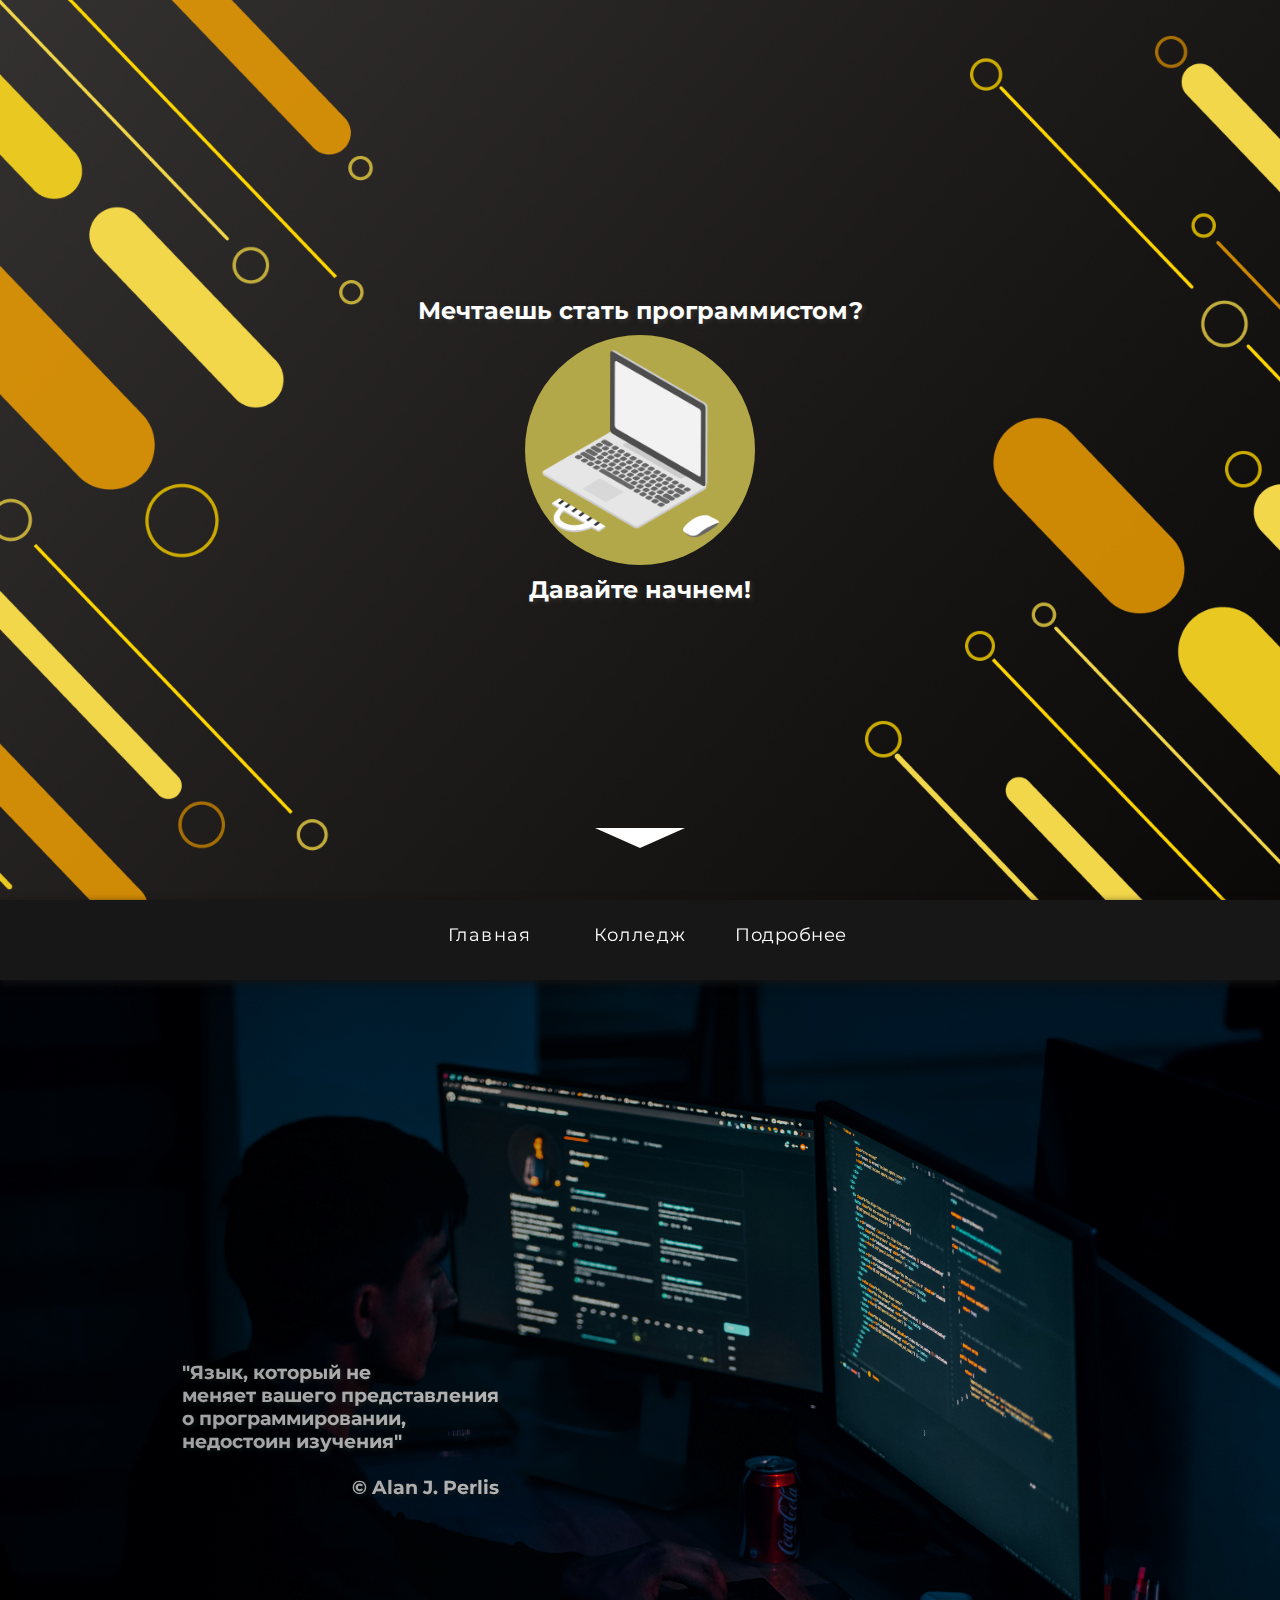
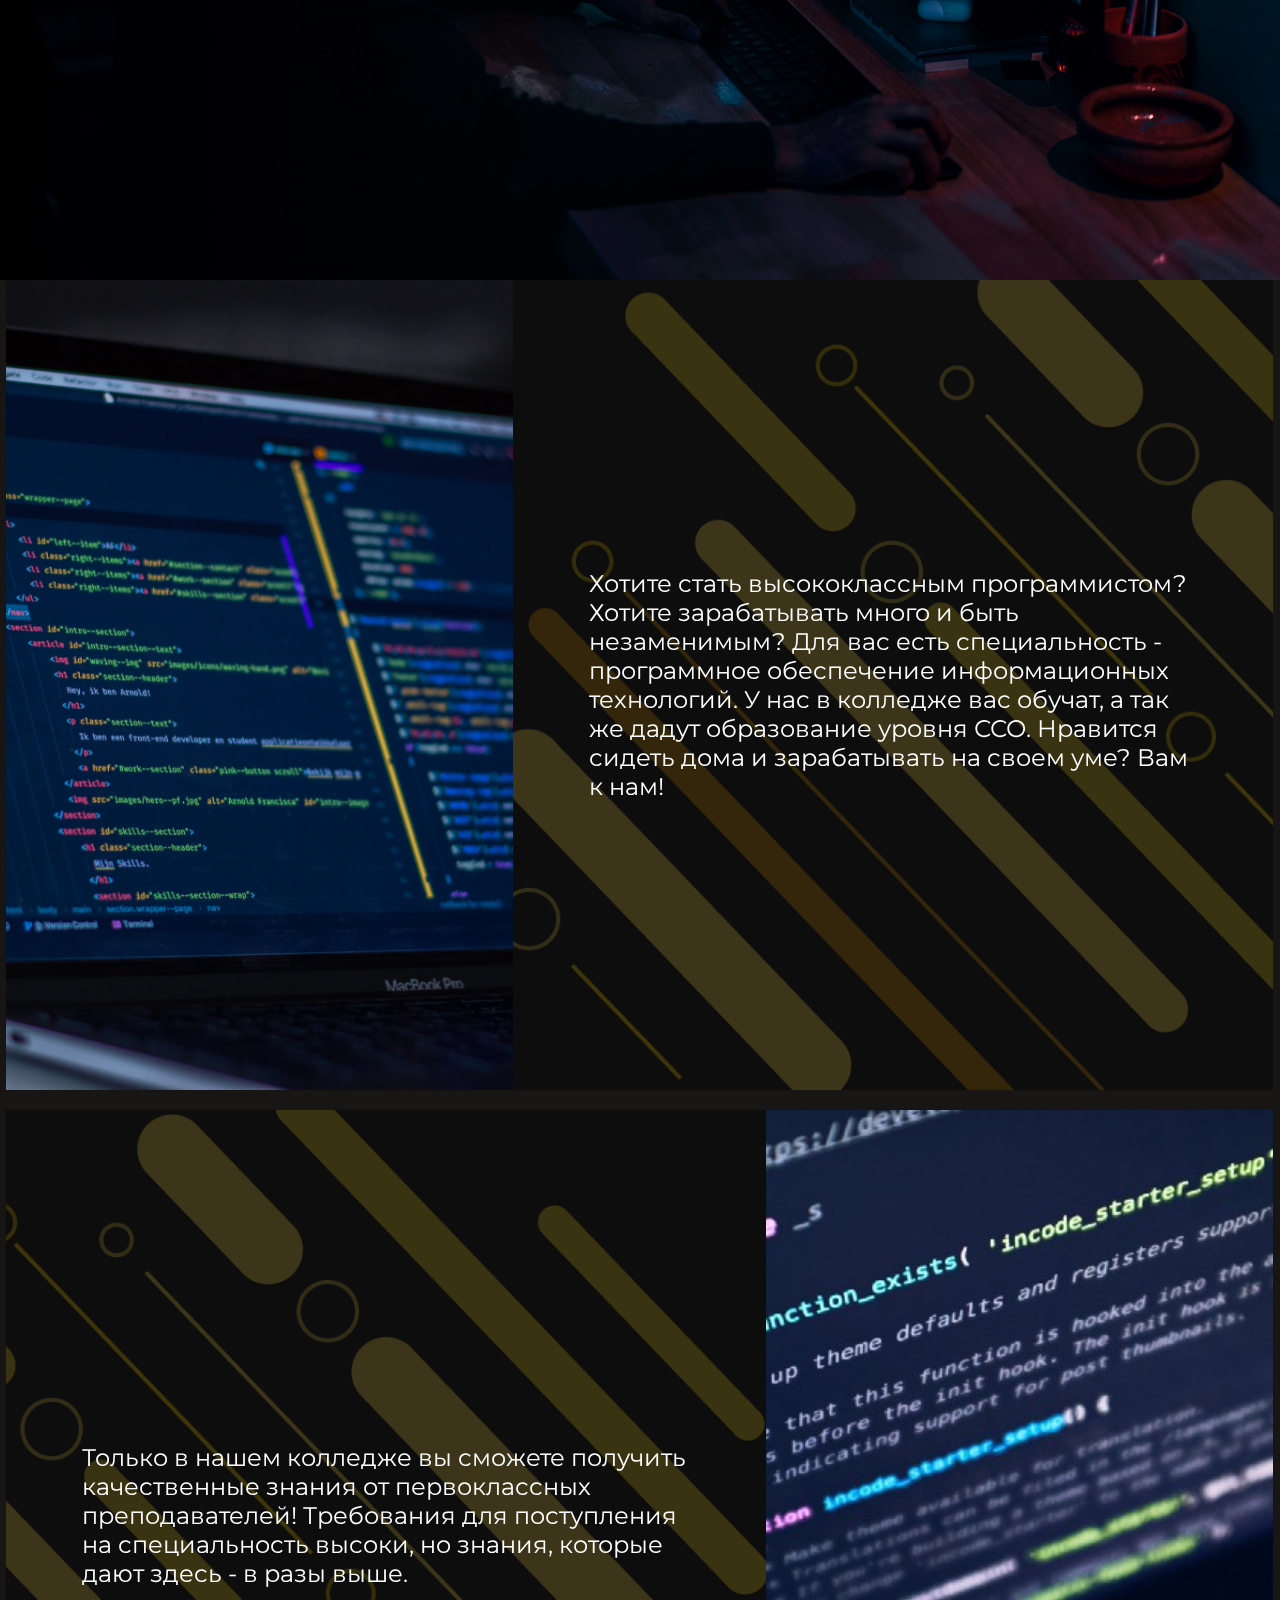
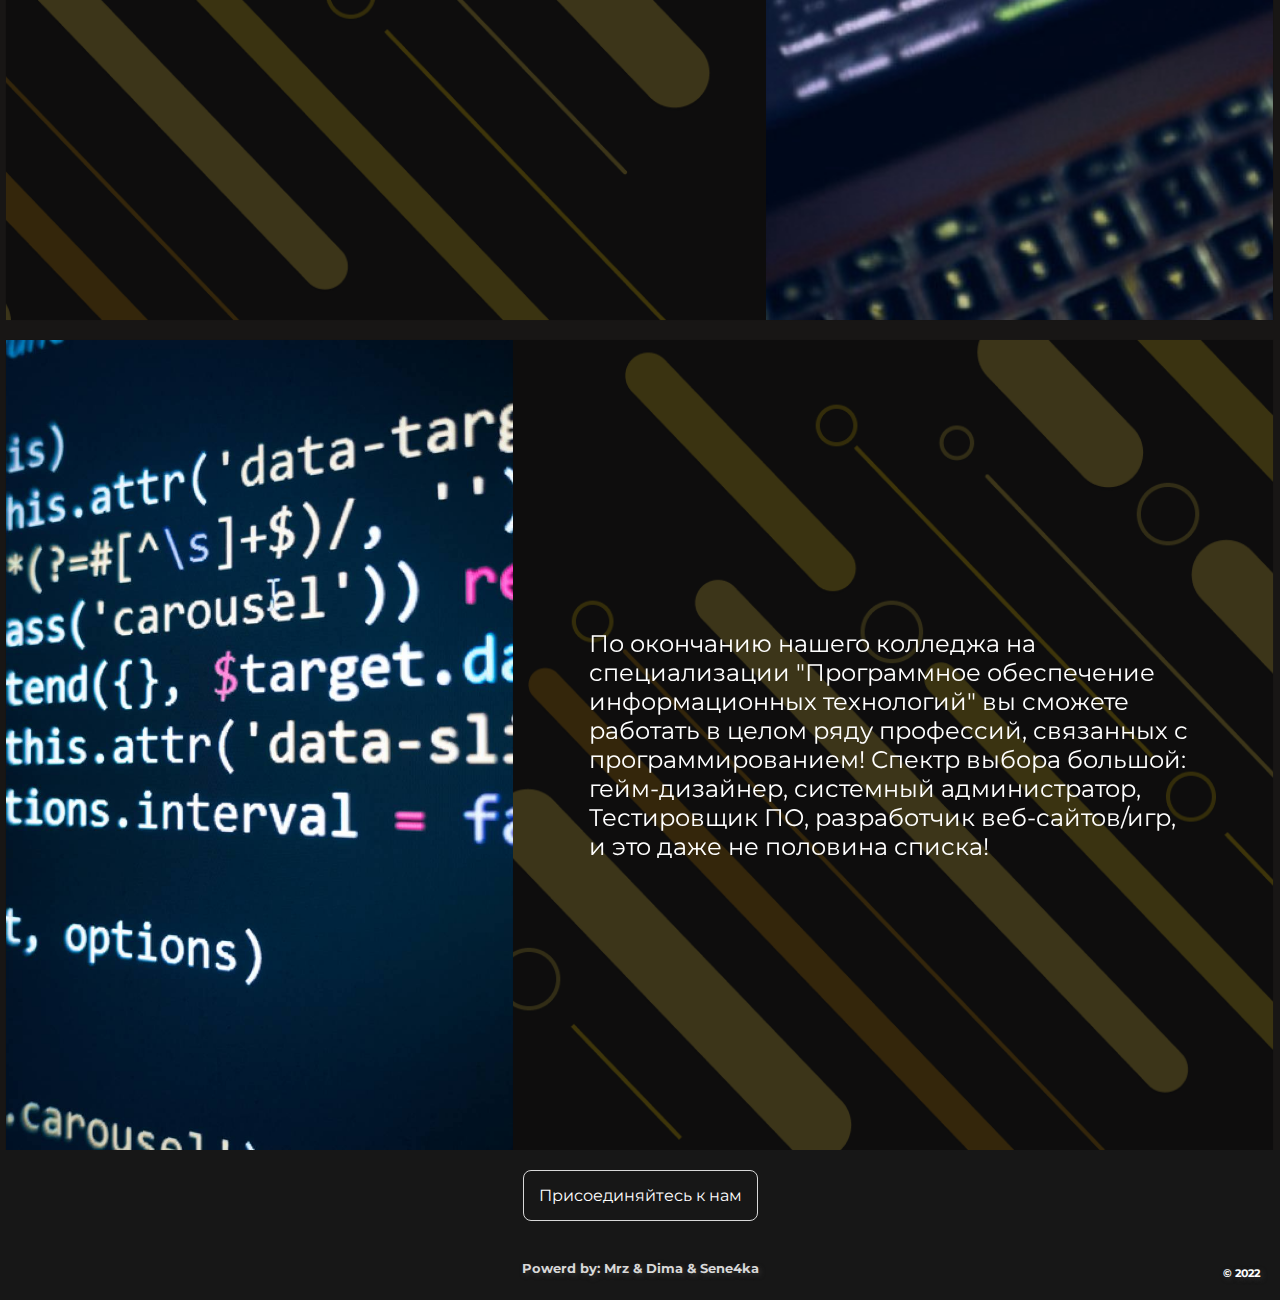
<file: index.html>
<!DOCTYPE html>
<html>

<head>
    <meta charset="UTF-8">
    <link rel="stylesheet" href="css/styles.css">
    <meta http-equiv="X-UA-Compatible" content="IE=edge">
    <meta name="viewport" content="width=device-width, initial-scale=1.0">
    <title>Site</title>
    <link rel="preconnect" href="https://fonts.gstatic.com" crossorigin>
    <link href="https://fonts.googleapis.com/css2?family=Montserrat:wght@500&display=swap" rel="stylesheet">
    <script src="https://code.jquery.com/jquery-3.5.1.js"
        integrity="sha256-QWo7LDvxbWT2tbbQ97B53yJnYU3WhH/C8ycbRAkjPDc=" crossorigin="anonymous"></script>
</head>

<body>
    <script type="text/javascript">
        $(document).on("click", ".wrapper_item_triangle", function (e) {
            e.preventDefault();
            var id = $(this).attr('href');
            var top = $(id).offset().top; // получаем координаты блока
            $('body, html').animate({ scrollTop: top }, 800); // плавно переходим к блоку
        });
    </script>
    <div class="meeting_wrapper">
        <h2 align="center">Мечтаешь стать программистом?</h2>
        <div class="wrapper_img_meeting">
            <div class="img_preview"></div>
        </div>
        <h2 align="center">Давайте начнем!</h2>
        <div class="wrapper_triangle">
            <a class="wrapper_item_triangle" href="#header">
                <div class="triangle"></div>
            </a>
        </div>
    </div>

    <header id="header">
        <a href="index.html" class="item-header_left">
            <p class="item_p">Главная</p>
            <div></div>
        </a>
        <a href="https://pgaek.by" target="_blank" class="item-header_bottom">
            <p class="item_p">Колледж</p>
            <div></div>
        </a>
        <a href="more.html" class="item-header_right">
            <p class="item_p">Подробнее</p>
            <div></div>
        </a>
    </header>

    <div class="wrapper_first_block">
        <div class="filter"></div>
        <div class="cit_right_wrapper">
            <h3 style="padding-left: 10px;" align="left" class="cit_h">
                "Язык, который не <br>меняет вашего представления<br> о программировании, <br>недостоин изучения"<br><br>
                <span style="float: right;">&#169; Alan J. Perlis</span>
            </h3>
        </div>
    </div>

    <div class="wrapper_second_block">
        <div class="wrapper_item_block">
            <div class="photo_block_item" id="first_photo"><!-- photo --></div>
            <div class="info_block_item"><span class="text_block_item">Хотите стать высококлассным программистом? Хотите зарабатывать много и быть незаменимым? Для вас есть специальность - программное обеспечение информационных технологий. У нас в колледже вас обучат, а так же дадут образование уровня ССО. Нравится сидеть дома и зарабатывать на своем уме? Вам к нам!</span></div>
        </div>
        <div class="wrapper_item_block alt">
            <div class="info_block_item"><span class="text_block_item">Только в нашем колледже вы сможете получить качественные знания от первоклассных преподавателей! Требования для поступления на специальность высоки, но знания, которые дают здесь - в разы выше.</span></div>
            <div class="photo_block_item" id="second_photo"></div>
        </div>
        <div class="wrapper_item_block" style="margin-bottom: 0px;">
            <div class="photo_block_item" id="third_photo"></div>
            <div class="info_block_item"><span class="text_block_item">По окончанию нашего колледжа на специализации "Программное обеспечение информационных технологий" вы сможете работать в целом ряду профессий, связанных с программированием! Спектр выбора большой: гейм-дизайнер, системный администратор, Тестировщик ПО, разработчик веб-сайтов/игр, и это даже не половина списка!</span></div>
        </div>
    </div>

    <footer>
        <div class="wrapper_join"><a href="https://pgaek.by" target="_blank" class="join_a">Присоединяйтесь к нам</a></div>
        <br>
        <h5 class="powerd_info">Powerd by: Mrz & Dima & Sene4ka</h5>
        <h6 class="auth_privacy">&#169; 2022</h6>
    </footer>
</body>

</html>
</file>
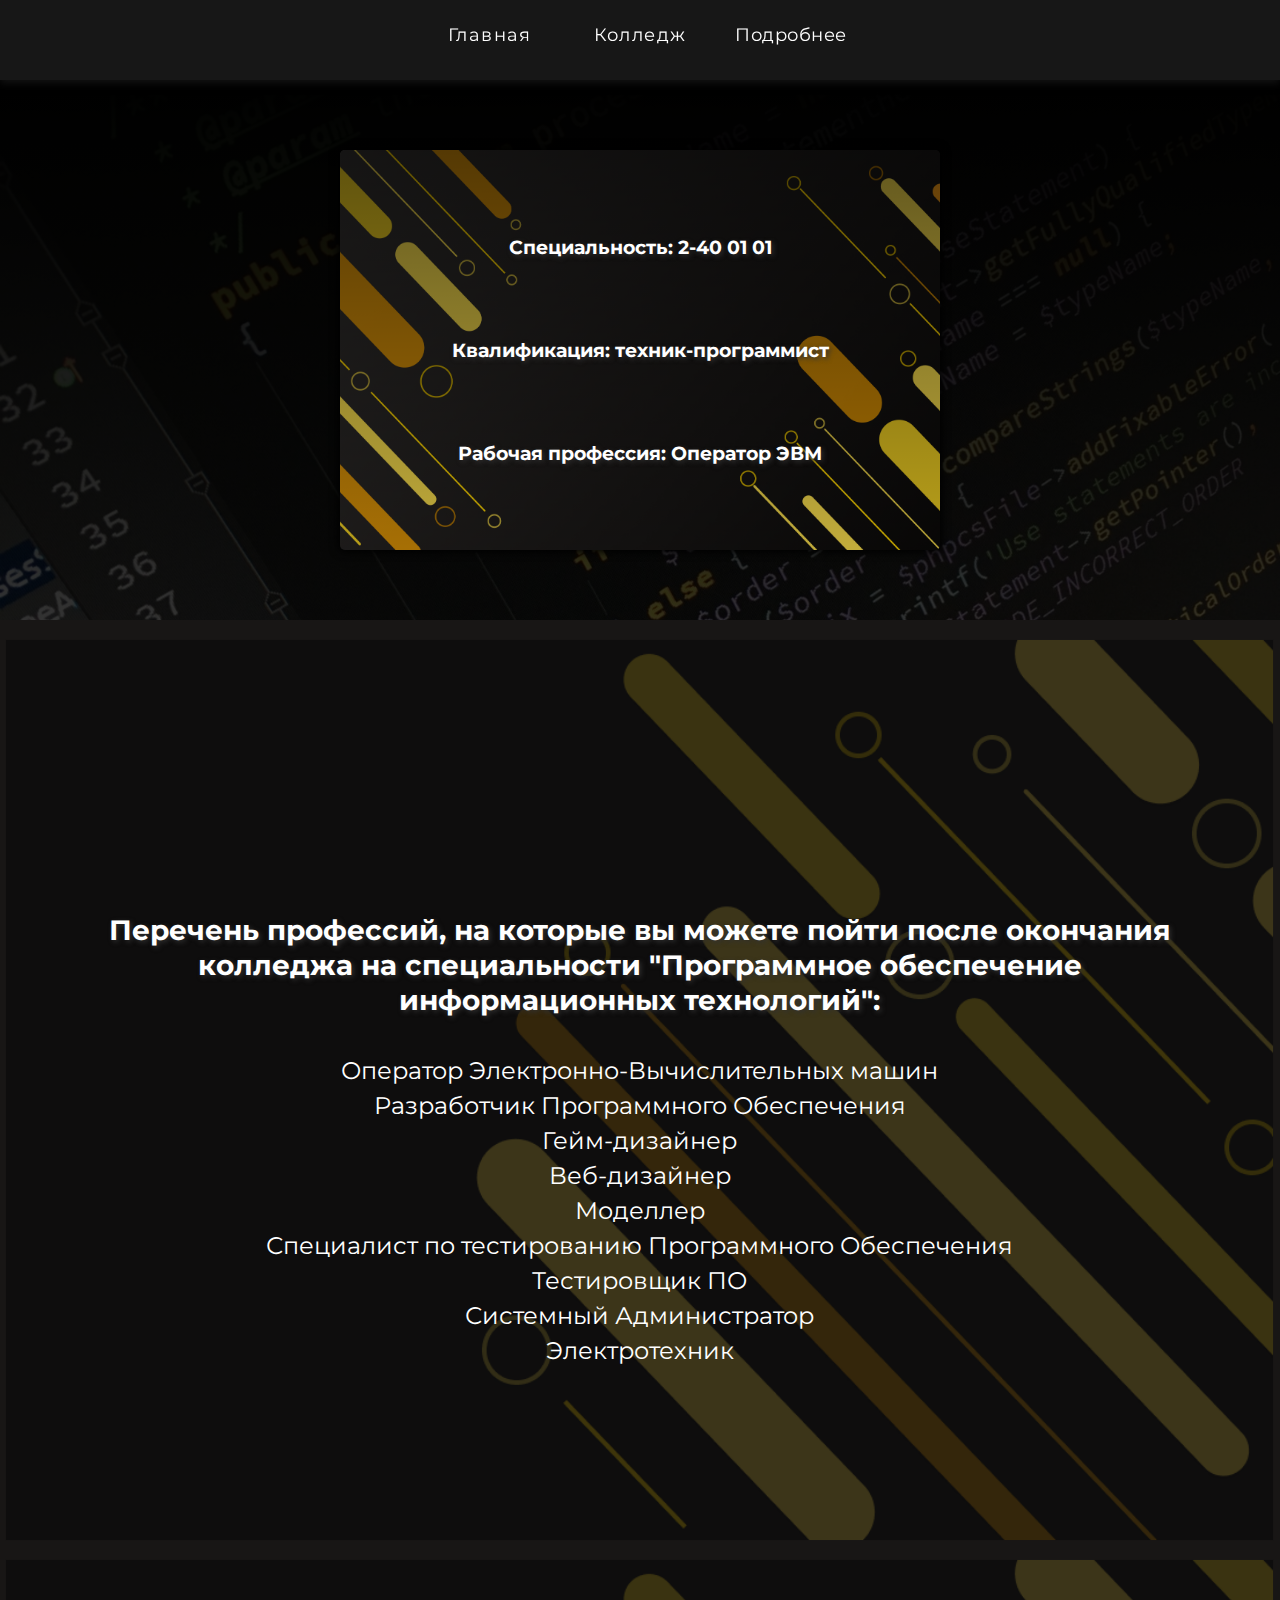
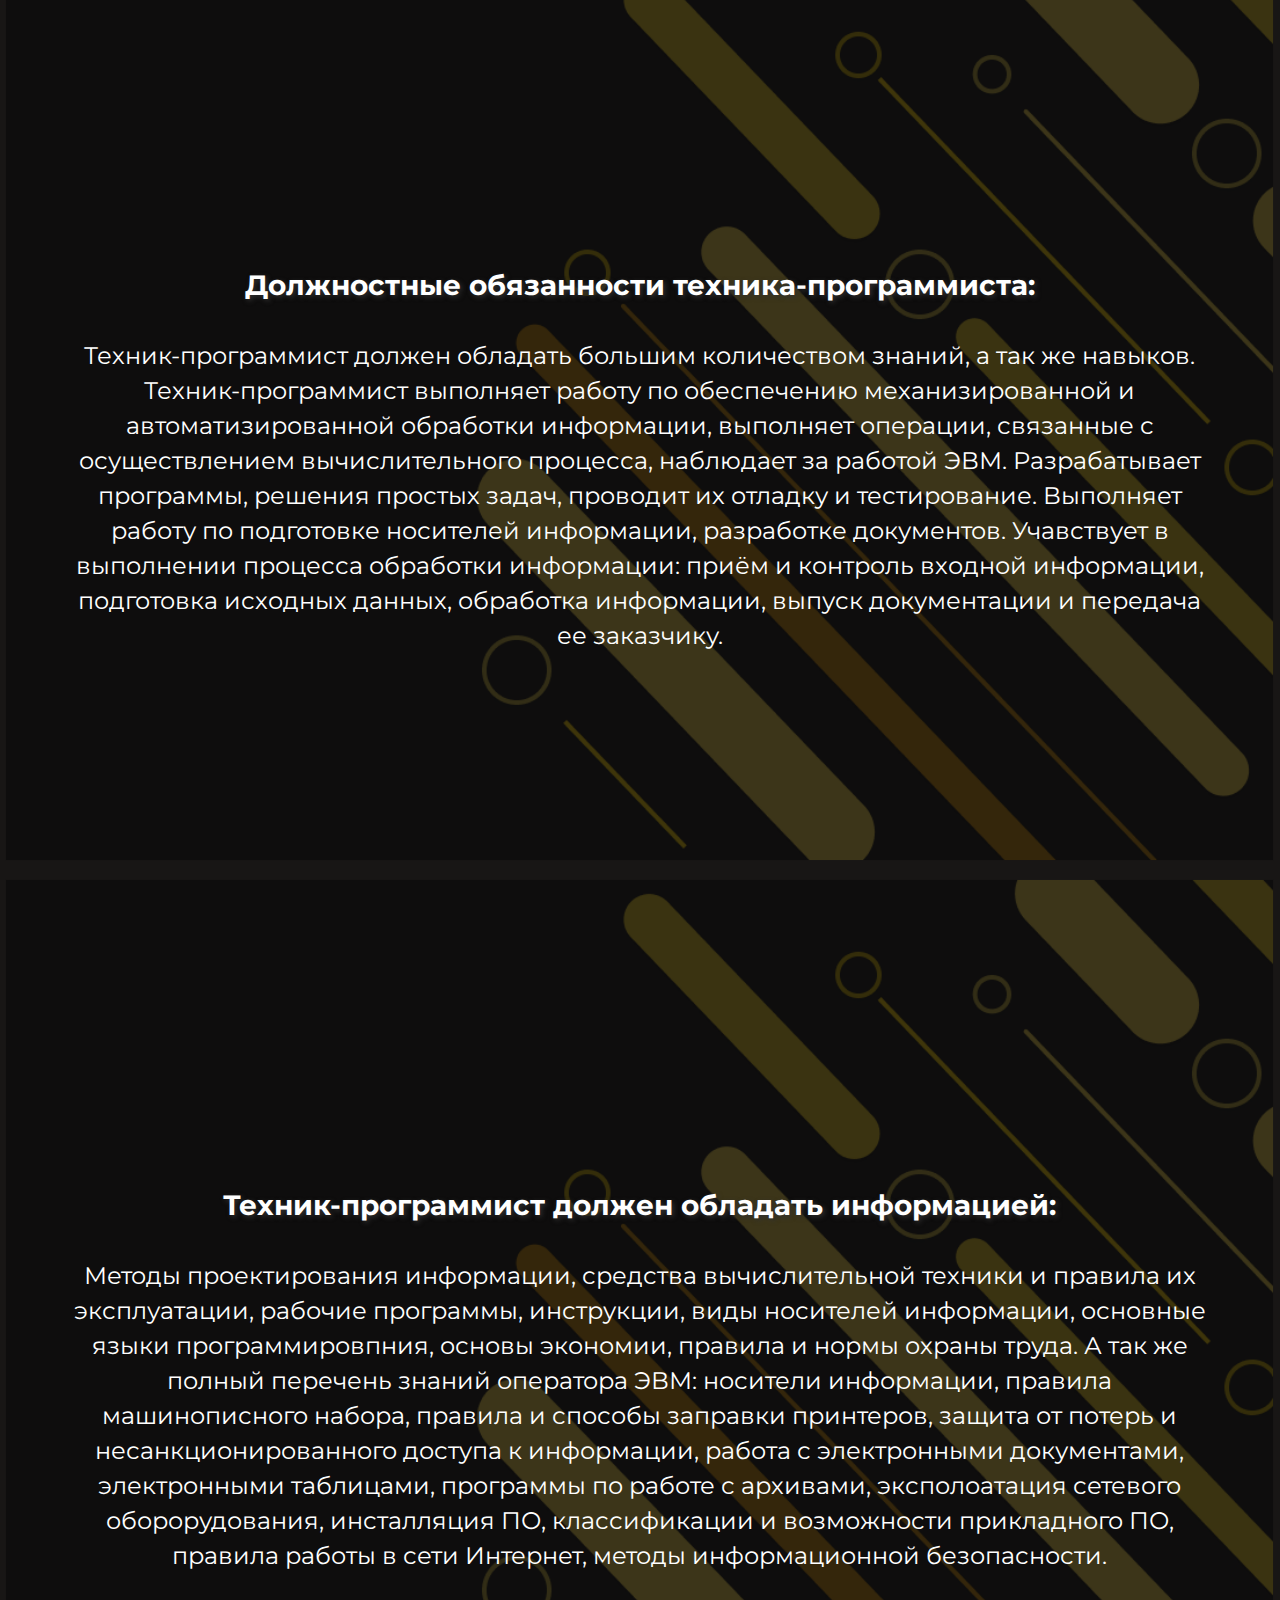
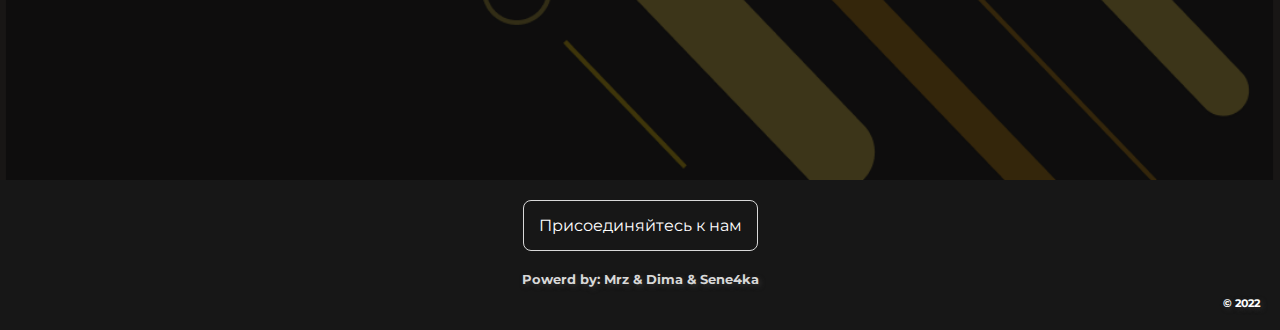
<file: more.html>
<!DOCTYPE html>
<html>
<head>
    <link rel="stylesheet" href="css/styles.css">
    <meta charset="UTF-8">
    <meta http-equiv="X-UA-Compatible" content="IE=edge">
    <meta name="viewport" content="width=device-width, initial-scale=1.0">
    <title>Document</title>
    <link rel="preconnect" href="https://fonts.gstatic.com" crossorigin>
    <link href="https://fonts.googleapis.com/css2?family=Montserrat:wght@500&display=swap" rel="stylesheet">
</head>
<body>
    <header>
        <a href="index.html" class="item-header_left"><p class="item_p">Главная</p><div></div></a>
        <a href="https://pgaek.by" target="_blank" class="item-header_bottom"><p class="item_p">Колледж</p><div></div></a>
        <a href="more.html" class="item-header_right"><p class="item_p">Подробнее</p><div></div></a>
       </header>
    
    
       <div class="content">

        <div class="more-body">

            <div class="wrapper_info">
                <div class="item_info" id="item-info-black">
                    <h3 class="h_describe">Специальность: 2-40 01 01</h3>
                    <h3 class="h_describe">Квалификация: техник-программист</h3>
                    <h3 class="h_describe">Рабочая профессия: Оператор ЭВМ</h3>
                </div>
            </div>

        </div>

        <div class="wrapper_item_block" style="margin-bottom: 0px; margin-top: 20px;flex-direction: column;min-height: 100vh;max-height: 160vh;">
            <div class="info_block_item" id="more_text_block_item">
                <span class="text_block_item" id="more_text_block_item"><h3><center>Перечень профессий, на которые вы можете пойти после окончания колледжа на специальности "Программное обеспечение информационных технологий":</h3></center><br>
                    <ul>
                    <li>Оператор Электронно-Вычислительных машин</li> <li>Разработчик Программного Обеспечения</li> <li>Гейм-дизайнер</li> <li>Веб-дизайнер</li> <li>Моделлер</li> <li>Специалист по тестированию Программного Обеспечения</li> <li>Тестировщик ПО</li> <li>Системный Администратор</li> <li>Электротехник</li> </ul>
                </span>
            </div>
        </div>

        <div class="wrapper_item_block" style="margin-bottom: 0px; margin-top: 20px;flex-direction: column;min-height: 100vh;max-height: 160vh;">
            <div class="info_block_item" id="more_text_block_item"><span class="text_block_item" id="more_text_block_item"><h3><center>Должностные обязанности техника-программиста:</center></h3><br>
            Техник-программист должен обладать большим количеством знаний, а так же навыков. Техник-программист выполняет работу по обеспечению механизированной и автоматизированной обработки информации, выполняет операции, связанные с осуществлением вычислительного процесса, наблюдает за работой ЭВМ. Разрабатывает программы, решения простых задач, проводит их отладку и тестирование. Выполняет работу по подготовке носителей информации, разработке документов. Учавствует в выполнении процесса обработки информации: приём и контроль входной информации, подготовка исходных данных, обработка информации, выпуск документации и передача ее заказчику.
            </span></div>
        </div>

        <div class="wrapper_item_block" style="margin-bottom: 0px; margin-top: 20px;flex-direction: column;min-height: 100vh;max-height: 160vh;">
            <div class="info_block_item" id="more_text_block_item"><span class="text_block_item" id="more_text_block_item"><h3><center>Техник-программист должен обладать информацией:</center></h3><br>
            Методы проектирования информации, средства вычислительной техники и правила их эксплуатации, рабочие программы, инструкции, виды носителей информации, основные языки программировпния, основы экономии, правила и нормы охраны труда. А так же полный перечень знаний оператора ЭВМ: носители информации, правила машинописного набора, правила и способы заправки принтеров, защита от потерь и несанкционированного доступа к информации, работа с электронными документами, электронными таблицами, программы по работе с архивами, эксполоатация сетевого оборорудования, инсталляция ПО, классификации и возможности прикладного ПО, правила работы в сети Интернет, методы информационной безопасности.
            </span></div>
        </div>

       </div>





    <footer>
        <div class="wrapper_join"><a href="https://pgaek.by" target="_blank" class="join_a">Присоединяйтесь к нам</a></div>
        <h5 class="powerd_info">Powerd by: Mrz & Dima & Sene4ka</h5>
        <h6 class="auth_privacy">&#169; 2022</h6>
       </footer>
</body>
</html>
</file>
<file: css/styles.css>
* {
    margin: 0;
    padding: 0;
    box-sizing: border-box;
    transition: 0.4s;
    font-family: 'Montserrat', sans-serif;
}

li {
    list-style: none;
}

*::selection {
    background: rgb(163, 154, 17);
    color: rgb(255, 255, 255);
}

h1, h2, h3, h4, h5, h6 {
    text-shadow: 2px 2px 5px rgb(49, 49, 49);
}

body {
    background: rgb(24, 22, 21);
    overflow-x: hidden;
}

body::-webkit-scrollbar {
    width: 10px;
    background: rgb(24, 22, 21);

}

body::-webkit-scrollbar-thumb {
    background:rgb(169, 169, 169);
}

body::-webkit-scrollbar-thumb:active {
    background:rgb(208, 208, 208);
}

.meeting_wrapper {
    height: 100vh;
    display: flex;
    justify-content: center;
    align-items: center;
    flex-direction: column;
    background: url(../img/meeting.png);
    /* background-size: cover;
    background-size: auto; */
    background-size: cover;
    background-position: center center;
    background-repeat: no-repeat;
    position: relative;
    color: rgb(255, 255, 255);
}

.wrapper_img_meeting {
    margin-top: 10px;
    width: 230px;
    height: 230px;
    margin-bottom: 10px;
    border-radius: 50%;
    background: rgb(179, 168, 73);
    padding: 5px;
}

.img_preview {
    width: 100%;
    height: 100%;
    background: url(../img/laptop.png) center;
    background-size: cover;
}

.wrapper_triangle {
    width: 100%;
    height: 80px;
    display: flex;
    justify-content: center;
    align-items: center;
    position: absolute;
    bottom: 0;
}

.wrapper_item_triangle {
    width: 150px;
    height: 80px;
    display: flex;
    justify-content: center;
    align-items: center;
}

.triangle {
    width: 0;
    height: 0;
    border: 45px solid transparent;
    border-top: 20px solid rgb(255, 255, 255);
    background: transparent;
    cursor: pointer;
    text-decoration: none;
    animation: anim_triag 1.5s linear infinite;
}

@keyframes anim_triag {
    0% {
        margin-top: 30px;
    }
    25% {
        margin-top: 50px;
    }
    50% {
        margin-top: 50px;
    }
    75% {
        margin-top: 50px;
    }
    100% {
        margin-top: 30px;
    }
}

header {
    display: flex;
    justify-content: center;
    align-items: center;
    height: 80px;
    position: sticky;
    top: 0;
    background: rgb(23, 23, 23);
    padding: 20px;
    box-shadow: 0px 3px 8px 0px rgb(19, 19, 19);
    z-index: 10;
}

/*  more  */

.wrapper_info {
    display: block;
    margin: auto;
    margin-top: 50px;
    margin-bottom: 50px;
    width: 600px;
    height: 400px;
    border-radius: 5px;
    overflow: hidden;
    box-shadow: 0px 0px 8px 2px rgb(0, 0, 0);
}

.item_info {
    width: 100%;
    height: 100%;
    background: url(../img/meeting.png) center;
    background-size: cover;
    transform: scale(1);
    display: flex;
    justify-content: center;
    align-items: center;
    flex-direction: column;
}

.wrapper_info:hover .item_info {
    transform: scale(1.03);
}

.h_info {
    color: rgb(255, 255, 255);
}

/*  end  */

.item-header_left {
    text-decoration: none;
    letter-spacing: 1.4px;
    color: white;
    padding: 10px;
    font-size: 18px;
    height: 80px;
    line-height: 50px;
    position: relative;
    overflow: hidden;
    z-index: 1;
    width: 130px;
    margin-left: 10px;
    margin-right: 10px;
    text-align: center;
}

.item-header_left div {
    position: absolute;
    width: 130px;
    height: 130px;
    border: 20px solid rgb(213, 201, 31);
    border-radius: 0% 100% 100% 0% / 0% 100% 100% 0% ;
    left: -80px;
    top: 80px;
    background: rgb(213, 201, 31);
    transition-duration: 0.6s;
    transform-origin: left;
}

.item-header_left:hover div {
    left: 0;
    top: -20px;
    width: 130px;
    height: 120px;
    border-radius: 0%;
}

.item-header_bottom {
    text-decoration: none;
    letter-spacing: 1.4px;
    color: rgb(255, 255, 255);
    padding: 10px;
    font-size: 18px;
    width: 120px;
    height: 80px;
    line-height: 50px;
    position: relative;
    overflow: hidden;
    z-index: 1;
    width: 130px;
    margin-left: 10px;
    margin-right: 10px;
    text-align: center;
}

.item-header_bottom div {
    position: absolute;
    width: 130px;
    height: 120px;
    border: 20px solid rgb(213, 201, 31);
    border-top-right-radius: 50%;
    border-top-left-radius: 50%;
    left: 0px;
    right: 0px;
    bottom: -120px;
    background: rgb(213, 201, 31);
    transition-duration: 0.75s;
    transform-origin: bottom;
}

.item-header_bottom:hover div {
    bottom: 0px;
    /* width: 130px; */
    /* height: 120px; */
    border-radius: 0%;
}

.item-header_right {
    text-decoration: none;
    letter-spacing: 0.5px;
    color: white;
    padding: 10px;
    font-size: 18px;
    height: 80px;
    line-height: 50px;
    position: relative;
    overflow: hidden;
    z-index: 1;
    width: 130px;
    margin-left: 10px;
    margin-right: 10px;
    text-align: center;
}

.item-header_right div {
    position: absolute;
    width: 130px;
    height: 130px;
    border: 20px solid rgb(213, 201, 31);
    border-radius: 100% 0% 0% 100% / 100% 0% 100% 0%;
    right: -80px;
    top: 80px;
    background: rgb(213, 201, 31);
    transition-duration: 0.6s;
    transform-origin: right;
}

.item-header_right:hover div {
    right: 0;
    top: -20px;
    width: 130px;
    height: 130px;
    border-radius: 0%;
}

header a:hover .item_p {
    color: black;
}

.item_p {
    z-index: 2;
    position: relative;
}

.wrapper_first_block {
    height: 100vh;
    padding-left: 20px;
    background: url(../img/cit.jpg) center;
    background-size: cover;
    filter: contrast(1.1);
    overflow: hidden;
    position: relative;
    z-index: 2;
}

.filter {
    position: absolute;
    left: 0;
    width: 100%;
    height: 100%;
    z-index: 1;
    background: linear-gradient(90deg, rgba(10, 10, 10, 0.435) 0%, rgba(20, 20, 20, 0.345) 38%, rgba(117,117,117,0) 100%);
}

.cit_right_wrapper {
    width:50%;
    height: 100%;
    padding: 20px;
    display: flex;
    justify-content: center;
    align-items: center;
    color: rgb(255, 255, 255);
    z-index: 3;
}

.cit_right_wrapper h2 {
    text-shadow: 0px 0xp 5px rgb(213, 201, 31);
}

.wrapper_item_block {
    width: 99vw;
    height: 90vh;
    background: url(../img/block1.png) center;
    background-size: cover;
    display: flex;
    margin: auto;
    margin-bottom: 20px;
    justify-content: center;
    align-items: center;
    overflow: hidden;
    transform: scale(1.0001);
}

.wrapper_item_block:hover {
    transform: scale(1.01);
}

.alt {
    background: url(../img/block2.png) center;
    background-size: cover;
}

.photo_block_item {
    width: 40%;
    height: 100%;
}

.info_block_item {
    width: 60%;
    height: 100%;
    display: flex;
    flex-direction: column;
    justify-content: center;
    align-items: center;
    color: rgb(255, 255, 255);
}

#first_photo {
    background: url('../img/noutbuk.jpg') center;
    background-size: cover;
}

#second_photo {
    background: url('../img/programming.jpg') center;
    background-size: cover;
}

#third_photo {
    background: url('../img/programming2.jpg') center;
    background-size: cover;
}

.text_block_item {
    width: 80%;
    float: left;
    display: flex;
    font-size: 24px;
}


.more-body {
    background: 
    linear-gradient(rgba(0, 0, 0, 1), rgba(0, 0, 0, 0.8)),
    url('../img/background_more.jpg') center;
    background-size: cover;
    background-repeat: no-repeat;
    padding: 20px;
}

#item-info-black {
    background: 
        linear-gradient(rgba(0, 0, 0, 0.6), rgba(0, 0, 0, 0.2)),
        url(../img/meeting.png) center;
    background-size: cover;

}

#more_text_block_item {
    width: 95%;
    display: flex;
    flex-direction: column;
    text-align: center;
    justify-content: center;
    margin-top: 50px;
    left: auto;
    right: auto;
    line-height: 35px;
}



















/*  more.html  */

.h_describe {
    color: rgb(255, 255, 255);
    text-align: center;
    margin: 40px;
}

/*  end  */

footer {
    height: 150px;
    background: rgb(23, 23, 23);
    position: relative;
}

.wrapper_join {
    display: flex;
}

.join_a {
    text-decoration: none;
    color: rgb(255, 255, 255);
    display: block;
    margin: auto;
    margin-top: 20px;
    margin-bottom: 20px;
    padding: 15px;
    border: 1.5px solid rgb(217, 217, 217);
    border-radius: 8px;
}

.join_a:hover {
    background: rgb(213, 201, 31);
    color: rgb(0, 0, 0);
    border: 1.5px solid rgb(213, 201, 31);
}

.powerd_info {
    text-align: center;
    color: rgb(216, 216, 216);
}

.auth_privacy {
    color: rgb(255, 255, 255);
    position: absolute;
    right: 0;
    bottom: 0;
    margin: 20px;
}

@media(max-width: 1100px) {
    /* .wrapper_item_block {
        height: 325px;
    } */
    .text_block_item {

    font-size: 21px;
    
    }
    .info_block_item {

        width: 70%;

    }

    .text_block_item {

        width: 70%;

    }

    .photo_block_item {

        width: 60%;

    }
}

@media(max-width: 700px) {
    .wrapper_item_block {
        flex-direction: column;
        min-height: 90vh;
        background: url('../img/media_block_1.png') center/center;
        background-size: cover;
    }
    .text_block_item {

    font-size: 18px;
    width: 90%;
    
    }
    .info_block_item {
        width: 90%;
    }

    .photo_block_item {
        width: 100%;
    }
    .alt {
        flex-direction: column-reverse;
        background: url('../img/media_block_2.png') center/center;
        background-size: cover;
    }
    .wrapper_info {
        width: 90%;
        height: 300px;
        font-size: 15px;
    }
}

@media(max-width:600px) {
    .item-header_left, .item-header_bottom, .item-header_right {
        width: 105px;
    }

    .wrapper_triangle {
        bottom: 30%;
    }

    .text_block_item {
        font-size: 16px;
    }

    .item-header_bottom div, .item-header_left div, .item-header_right div {
        width: 105px;
    }
    .meeting_wrapper h2 {
        font-size: 15px;
    }
    .wrapper_img_meeting {
        width: 80px;
        height: 80px;
    }
    .triangle {
        border: 25px solid transparent;
        border-top: 15px solid rgb(255, 255, 255);
    }
    .item_p {
        font-size: 13px;
    }
    .wrapper_item_block {
        font-size: 13px;
    }
    .meeting_wrapper {
        background: url(../img/media_background.png);
        background-size: cover;
    }
    .cit_h {
        font-size: 13px;
    }
    .cit_right_wrapper span {
        font-size: 11px;
    }
}

@media(max-width:450px) {
    header {
        height: 80px;
    }

    .text_block_item {

    font-size: 14px;
    width: 95%;
    
    }
    .item-header_left, .item-header_bottom, .item-header_right {
        margin-left: 2px;
        margin-right: 2px;
        letter-spacing: 0px;
    }
    .item_p {
        font-size: 10px;
        font-weight: bold;
    }
    .wrapper_item_block {
        font-size: 11px;
    }
    .cit_right_wrapper {
        padding: 20px;
    }
    .join_a {
        padding: 10px;
        margin-top: 10px;
        margin-bottom: 10px;
        font-size: 12px;
    }
    .powerd_info {
        font-size: 10px;
    }
    .auth_privacy {
        font-size: 9px;
    }
    .wrapper_info {
        height: 150px;
        font-size: 10px;
    }
    .h_describe {
        margin: auto;
    }
}

@media(max-width:390px) {
    .wrapper_item_block {
        font-size: 9px;
    }
    .text_block_item {

    font-size: 12px;
    
    }
    .item-header_bottom:hover div {
        display: none;
    }
    .item-header_left:hover div {
        display: none;
    }
    .item-header_right:hover div {
        display: none;
    }
    .item-header_bottom:hover .item_p {
        color: white;
    }
    .item-header_left:hover .item_p {
        color: white;
    }
    .item-header_right:hover .item_p {
        color: white;
    }
}

@media(max-width:300px) {
    .item_p {
        font-size: 8px;
    }
}
</file>
